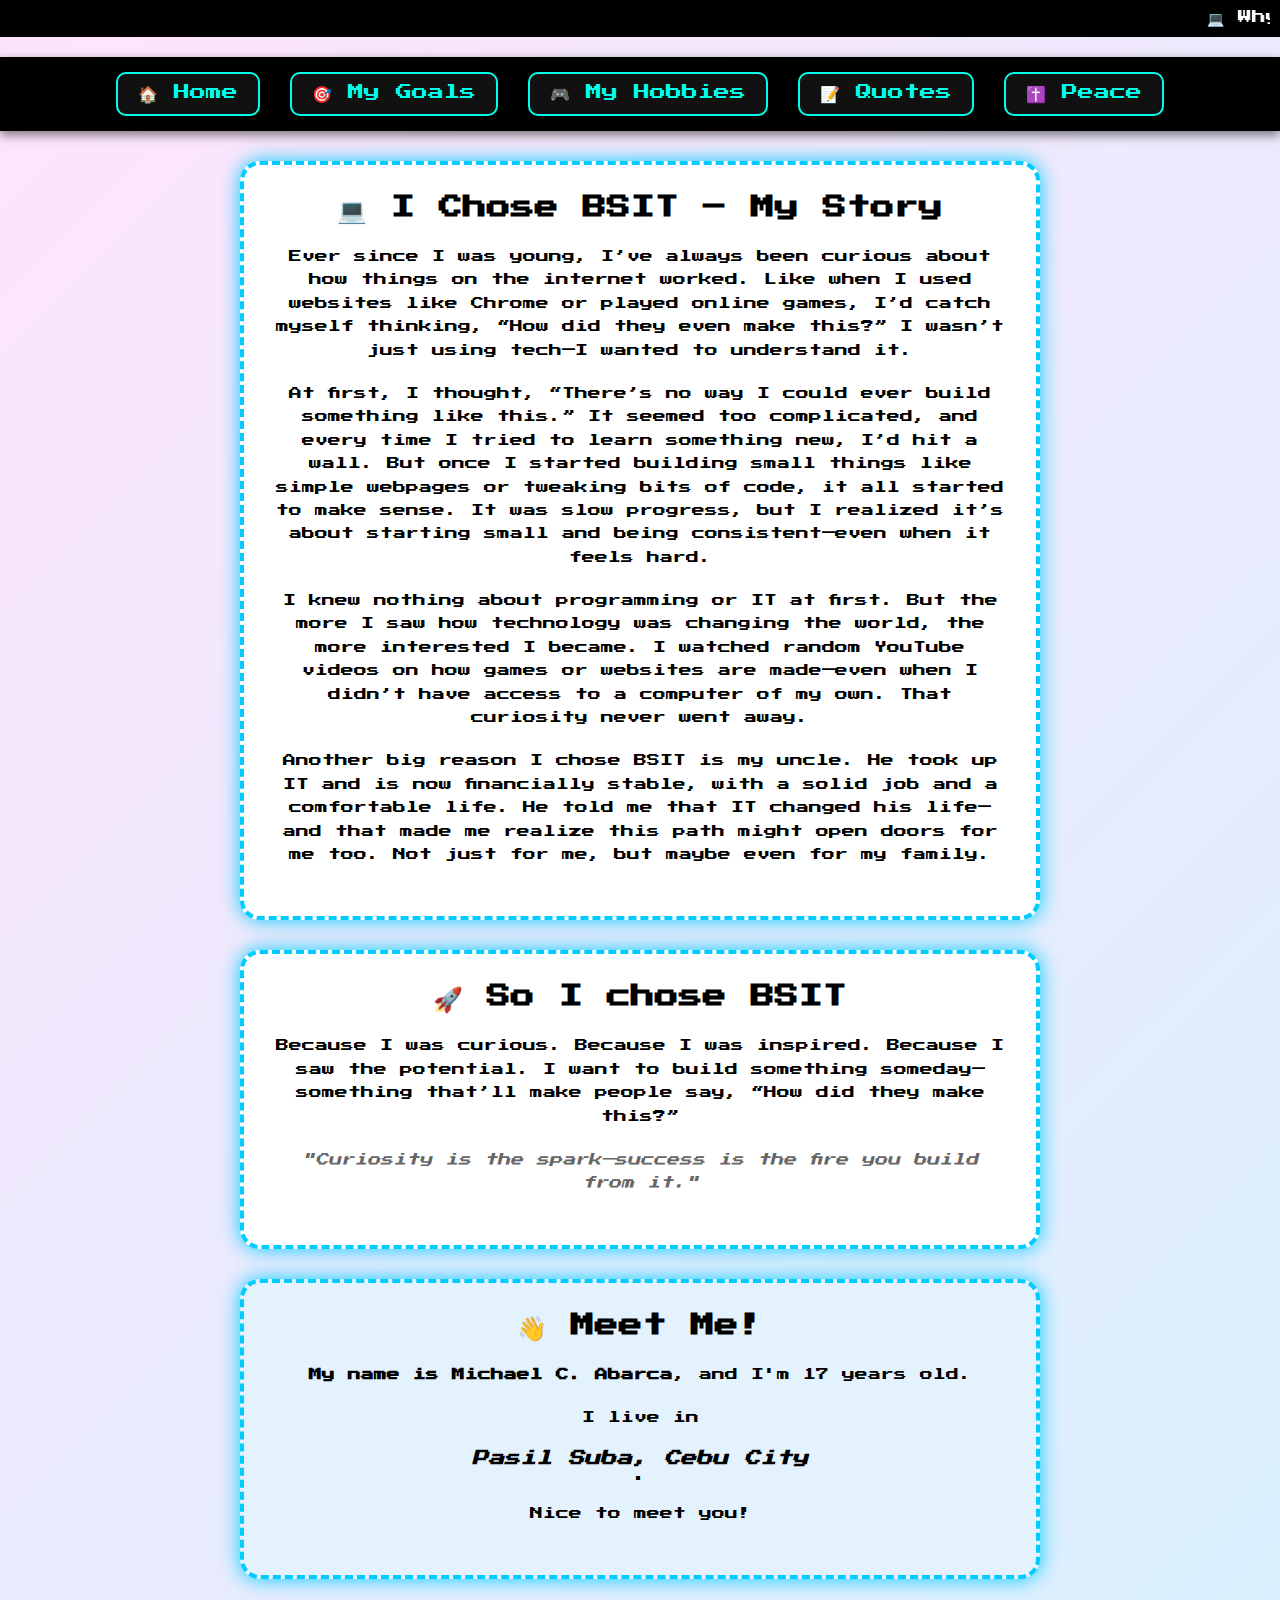
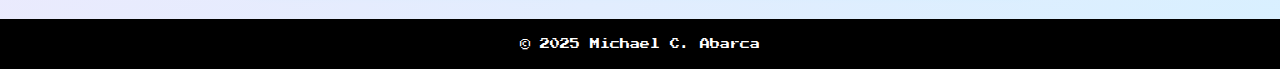
<file: index.html>
<!DOCTYPE html>
<html lang="en">
<head>
  <meta charset="UTF-8" />
  <meta name="viewport" content="width=device-width, initial-scale=1.0"/>
  <title>Why I Chose BSIT </title>
   <link rel="shortcut icon" href="eyee.jpg" type="image/x-icon">
  <link href="https://fonts.googleapis.com/css2?family=Press+Start+2P&display=swap" rel="stylesheet">

  <style>
    * {
      box-sizing: border-box;
      margin: 0;
      padding: 0;
    }

    body {
      font-family: 'Press Start 2P', cursive;
      background: linear-gradient(135deg, #ffe4fb, #d8f0ff);
      color: #000;
      min-height: 100vh;
      text-align: center;
    }

    nav {
      background: #000;
      padding: 15px;
      display: flex;
      justify-content: center;
      gap: 30px;
      flex-wrap: wrap;
      box-shadow: 0 4px 10px rgba(0,0,0,0.5);
    }

    nav a {
      color: #00ffea;
      text-decoration: none;
      padding: 10px 20px;
      border: 2px solid #00ffea;
      border-radius: 10px;
      background: #111;
      transition: all 0.3s ease;
    }

    nav a:hover {
      background: #00ffea;
      color: #111;
    }

    .marquee {
      background-color: #000;
      color: #fff;
      padding: 10px;
      overflow: hidden;
      font-size: 14px;
      margin-bottom: 20px;
    }

    .section {
      background: #fff;
      margin: 30px auto;
      padding: 30px;
      width: 85%;
      max-width: 800px;
      border: 4px dashed #00ccff;
      border-radius: 20px;
      box-shadow: 0 0 20px #00ccff;
    }

    .section h2 {
      color: #000;
      margin-bottom: 20px;
    }

    .section p {
      font-size: 13px;
      line-height: 1.8;
      margin-bottom: 20px;
    }

    .quote {
      font-style: italic;
      color: #666;
    }

    footer {
      background-color: #000;
      color: #fff;
      padding: 20px;
      font-size: 10px;
      margin-top: 40px;
    }

    a.link-button {
      display: inline-block;
      margin-top: 10px;
      margin-bottom: 10px;
      padding: 10px 20px;
      font-size: 10px;
      background: #000;
      color: #00ffea;
      border: 2px solid #00ffea;
      border-radius: 10px;
      text-decoration: none;
      transition: 0.3s;
    }

    a.link-button:hover {
      background: #00ffea;
      color: #000;
    }

    @media (max-width: 600px) {
      body {
        font-size: 10px;
      }

      nav a {
        font-size: 10px;
        padding: 6px 12px;
      }

      .section p {
        font-size: 10px;
      }
    }
  </style>
</head>
<body>

  
  <div class="marquee">
    <marquee behavior="scroll" direction="left" scrollamount="7">
      💻 Why I Chose BSIT — Curiosity Fueled the Dream 
    </marquee>
  </div>

 
  <nav>
    <a href="index.html">🏠 Home</a>
    <a href="about.html">🎯 My Goals</a>
    <a href="contact.html">🎮 My Hobbies</a>
    <a href="crack.html">📝 Quotes</a>
    <a href="ME.html">✝️ Peace </a>
  </nav>

  <div class="section">
    <h2>💻 I Chose BSIT – My Story</h2>
    <p>Ever since I was young, I’ve always been curious about how things on the internet worked. Like when I used websites like Chrome or played online games, I’d catch myself thinking, “How did they even make this?” I wasn’t just using tech—I wanted to understand it.</p>

    <p>At first, I thought, “There’s no way I could ever build something like this.” It seemed too complicated, and every time I tried to learn something new, I’d hit a wall. But once I started building small things like simple webpages or tweaking bits of code, it all started to make sense. It was slow progress, but I realized it’s about starting small and being consistent—even when it feels hard.</p>

    <p>I knew nothing about programming or IT at first. But the more I saw how technology was changing the world, the more interested I became. I watched random YouTube videos on how games or websites are made—even when I didn’t have access to a computer of my own. That curiosity never went away.</p>

    <p>Another big reason I chose BSIT is my uncle. He took up IT and is now financially stable, with a solid job and a comfortable life. He told me that IT changed his life—and that made me realize this path might open doors for me too. Not just for me, but maybe even for my family.</p>
  </div>

  <div class="section">
    <h2>🚀 So I chose BSIT</h2>
    <p>Because I was curious. Because I was inspired. Because I saw the potential. I want to build something someday—something that’ll make people say, “How did they make this?”</p>
    <p class="quote">"Curiosity is the spark—success is the fire you build from it."</p>
  </div>

  <div class="section" style="background-color: #e3f2fd;">
    <h2>👋 Meet Me!</h2>
    <p><strong>My name is Michael C. Abarca</strong>, and I'm 17 years old.</p>
    <p>I live in <strong><address>Pasil Suba, Cebu City</address></strong>.</p>
    <p>Nice to meet you!</p>
   
  </div>


  <footer>
    &copy; 2025 Michael C. Abarca
  </footer>

<audio autoplay>
  <source src="Cartoon Ta Da Sound Effect.mp3" type="audio/mpeg">
  Your browser does not support the audio element.
</audio>

</body>
</html>
</file>
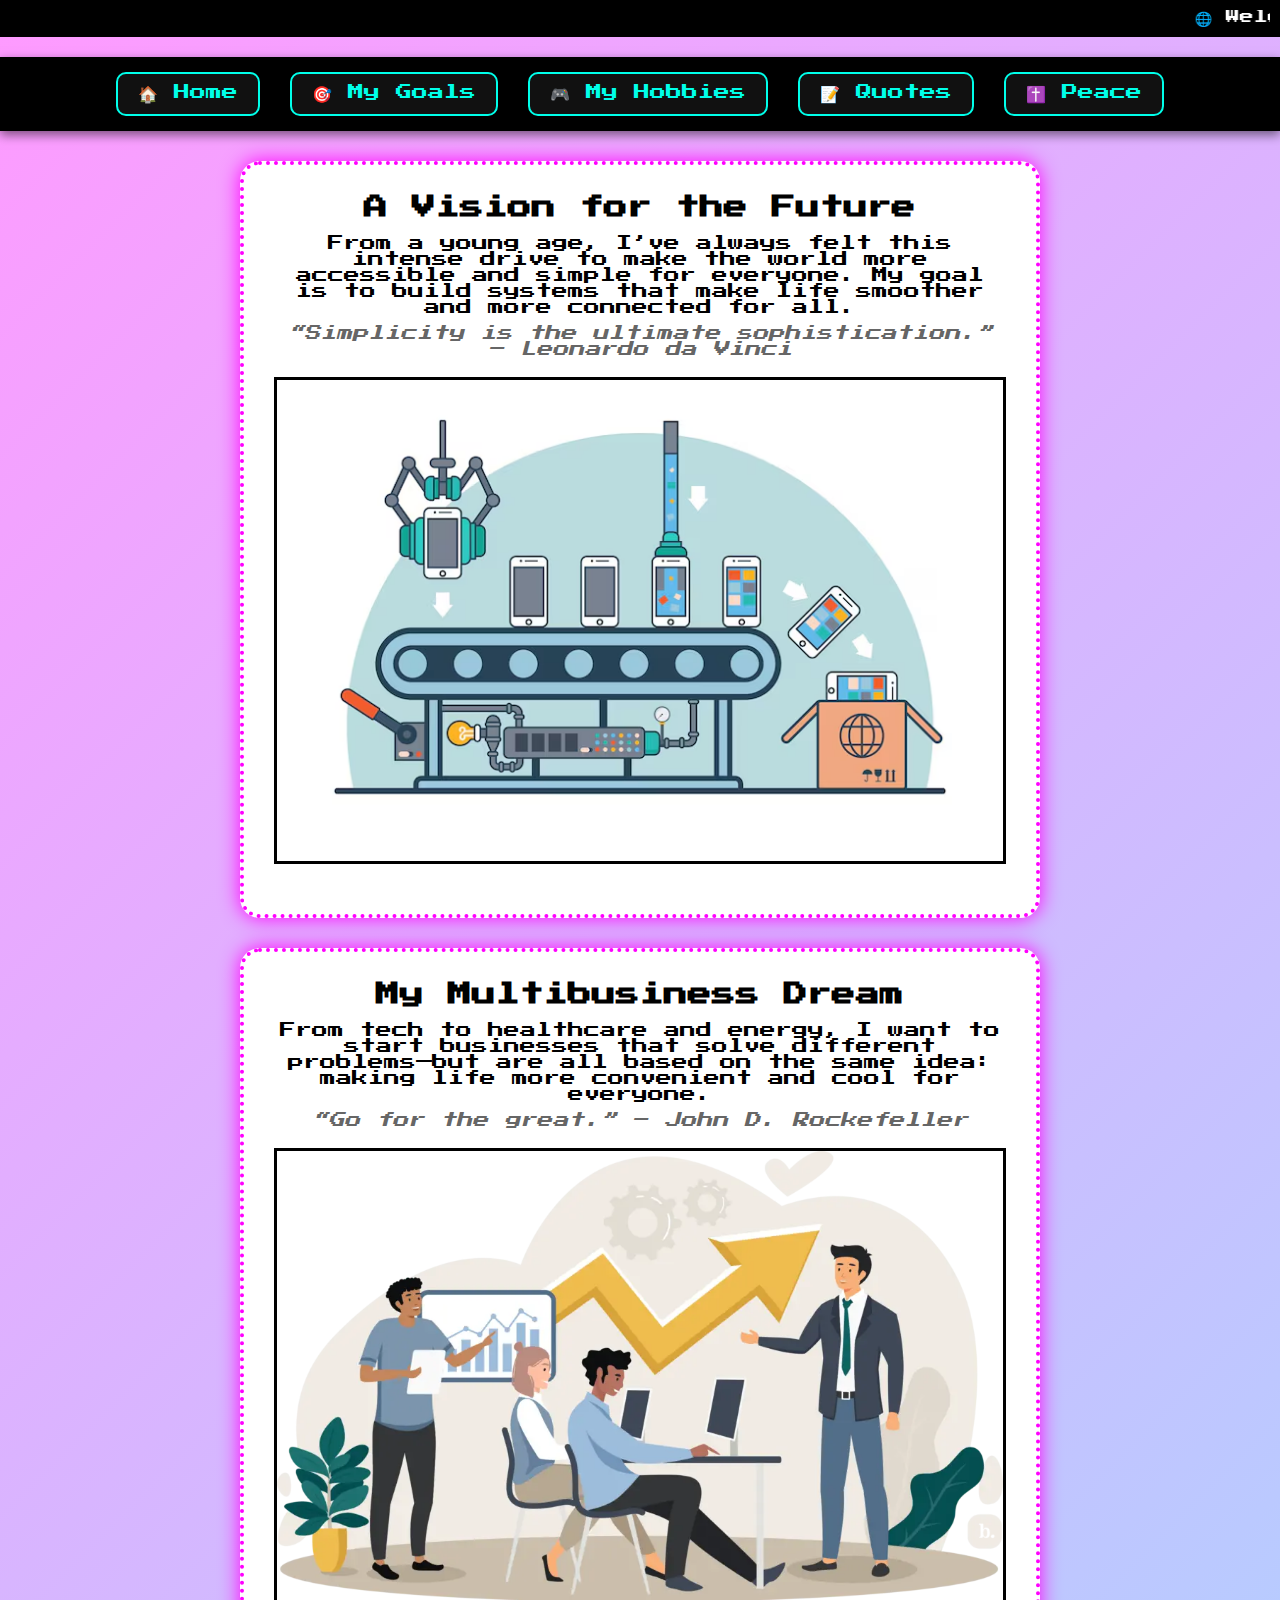
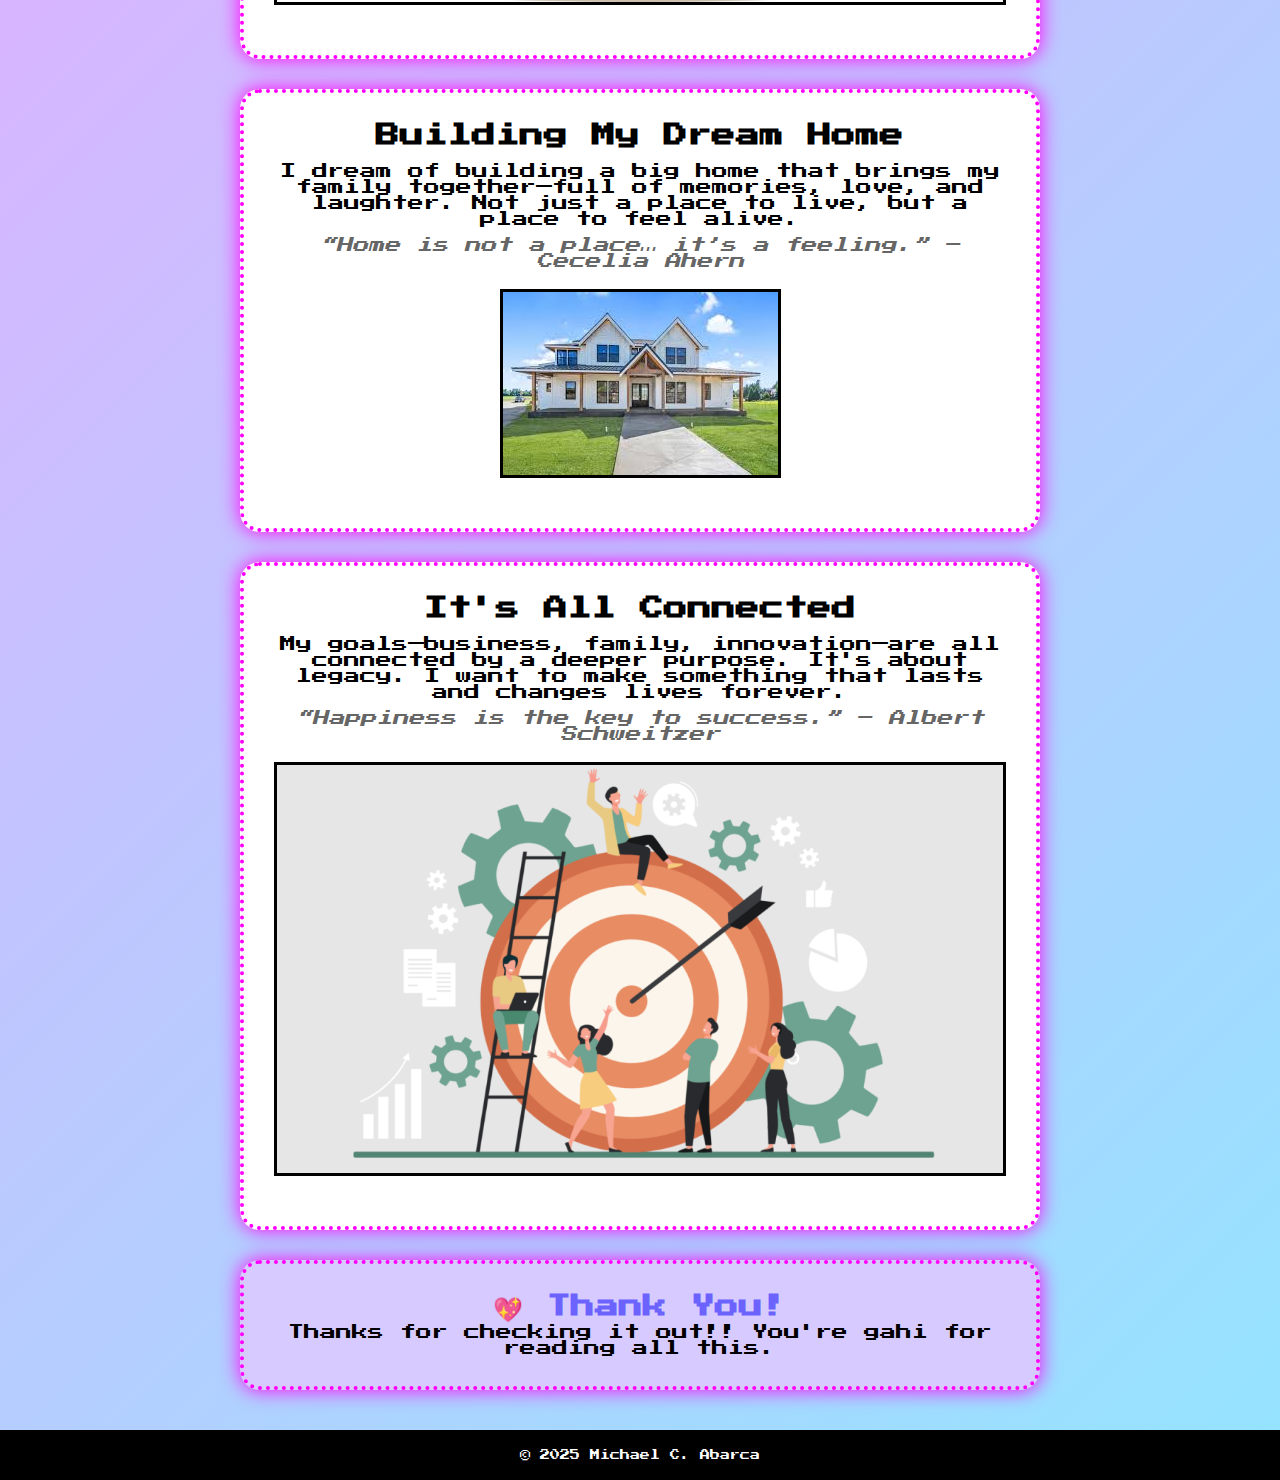
<file: about.html>
<!DOCTYPE html>
<html lang="en">
<head>
  <meta charset="UTF-8" />
  <meta name="viewport" content="width=device-width, initial-scale=1.0"/>
  <title>My Goals</title>
  <link rel="shortcut icon" href="eyee.jpg" type="image/x-icon">



  <!-- Fonts -->
  <link href="https://fonts.googleapis.com/css2?family=Press+Start+2P&display=swap" rel="stylesheet">
  
  <style>
    /* Global Reset */
    * {
      box-sizing: border-box;
      margin: 0;
      padding: 0;
    }

    body {
      font-family: 'Press Start 2P', cursive;
      background: linear-gradient(135deg, #ff9aff, #94e4ff);
      color: #000;
      min-height: 100vh;
      text-align: center;
    }

    /* Navigation */
    nav {
      background: #000;
      padding: 15px;
      display: flex;
      justify-content: center;
      gap: 30px;
      flex-wrap: wrap;
      box-shadow: 0 4px 10px rgba(0,0,0,0.5);
      z-index: 1000;
    }

    nav a {
      color: #00ffea;
      text-decoration: none;
      padding: 10px 20px;
      border: 2px solid #00ffea;
      border-radius: 10px;
      transition: all 0.3s ease;
      background: #111;
    }

    nav a:hover {
      background: #00ffea;
      color: #111;
    }

    /* Marquee Title */
    .marquee {
      background-color: #000;
      color: #fff;
      padding: 10px;
      overflow: hidden;
      font-size: 14px;
      margin-bottom: 20px;
    }

    /* Content Sections */
    .section {
      background: #fff;
      margin: 30px auto;
      padding: 30px;
      width: 85%;
      max-width: 800px;
      border: 4px dotted #ff00ff;
      border-radius: 20px;
      box-shadow: 0 0 20px #ff00ff;
    }

    .section img {
      max-width: 100%;
      border: 3px solid #000;
      margin: 20px 0;
    }

    .quote {
      color: #666;
      font-style: italic;
      margin-top: 10px;
    }

    footer {
      background-color: #000;
      color: #fff;
      padding: 20px;
      font-size: 10px;
      margin-top: 40px;
    }

   
    @media (max-width: 600px) {
      body {
        font-size: 10px;
      }

      nav a {
        font-size: 10px;
        padding: 6px 12px;
      }
    }
  </style>
</head>
<body>

 
  <div class="marquee">
    <marquee behavior="scroll" direction="left" scrollamount="8">
      🌐 Welcome to Michael C. Abarca's  Dreams 🌟
    </marquee>
  </div>

  
  <nav>
 <a href="index.html">🏠 Home</a>
    <a href="about.html">🎯 My Goals</a>
    <a href="contact.html">🎮 My Hobbies</a>
    <a href="crack.html">📝 Quotes</a>
    <a href="ME.html">✝️ Peace </a>
  </nav>

 
  <div class="section">
    <h2>A Vision for the Future</h2><br>
    <p>From a young age, I’ve always felt this intense drive to make the world more accessible and simple for everyone. My goal is to build systems that make life smoother and more connected for all.</p>
    <p class="quote">“Simplicity is the ultimate sophistication.” – Leonardo da Vinci</p>
    <img src="dog23.jpg" alt="Convenience Vision">
  </div>

  <div class="section">
    <h2>My Multibusiness Dream</h2><br>
    <p>From tech to healthcare and energy, I want to start businesses that solve different problems—but are all based on the same idea: making life more convenient and cool for everyone.</p>
    <p class="quote">“Go for the great.” – John D. Rockefeller</p>
    <img src="dato.webp" alt="Business Vibes">
  </div>

  <div class="section">
    <h2>Building My Dream Home</h2><br>
    <p>I dream of building a big home that brings my family together—full of memories, love, and laughter. Not just a place to live, but a place to feel alive.</p>
    <p class="quote">“Home is not a place… it’s a feeling.” – Cecelia Ahern</p>
    <img src="balay.jpg" alt="Dream House">
  </div>

  <div class="section">
    <h2>It's All Connected</h2><br>
    <p>My goals—business, family, innovation—are all connected by a deeper purpose. It's about legacy. I want to make something that lasts and changes lives forever.</p>
    <p class="quote">“Happiness is the key to success.” – Albert Schweitzer</p>
    <img src="goals.png" alt="Goals and Legacy">
  </div>

  <div class="section" style="background-color: #d7caff;">
    <h2 style="color: #6c63ff;">💖 Thank You!</h2>
    <p>Thanks for checking it out!! You're gahi for reading all this. </p>
  </div>


  <footer>
    &copy; 2025 Michael C. Abarca 
  </footer>
<audio autoplay>
  <source src="Wow sfx.mp3" type="audio/mpeg">
  Your browser does not support the audio element.
</audio>
</body>
</html>
</file>
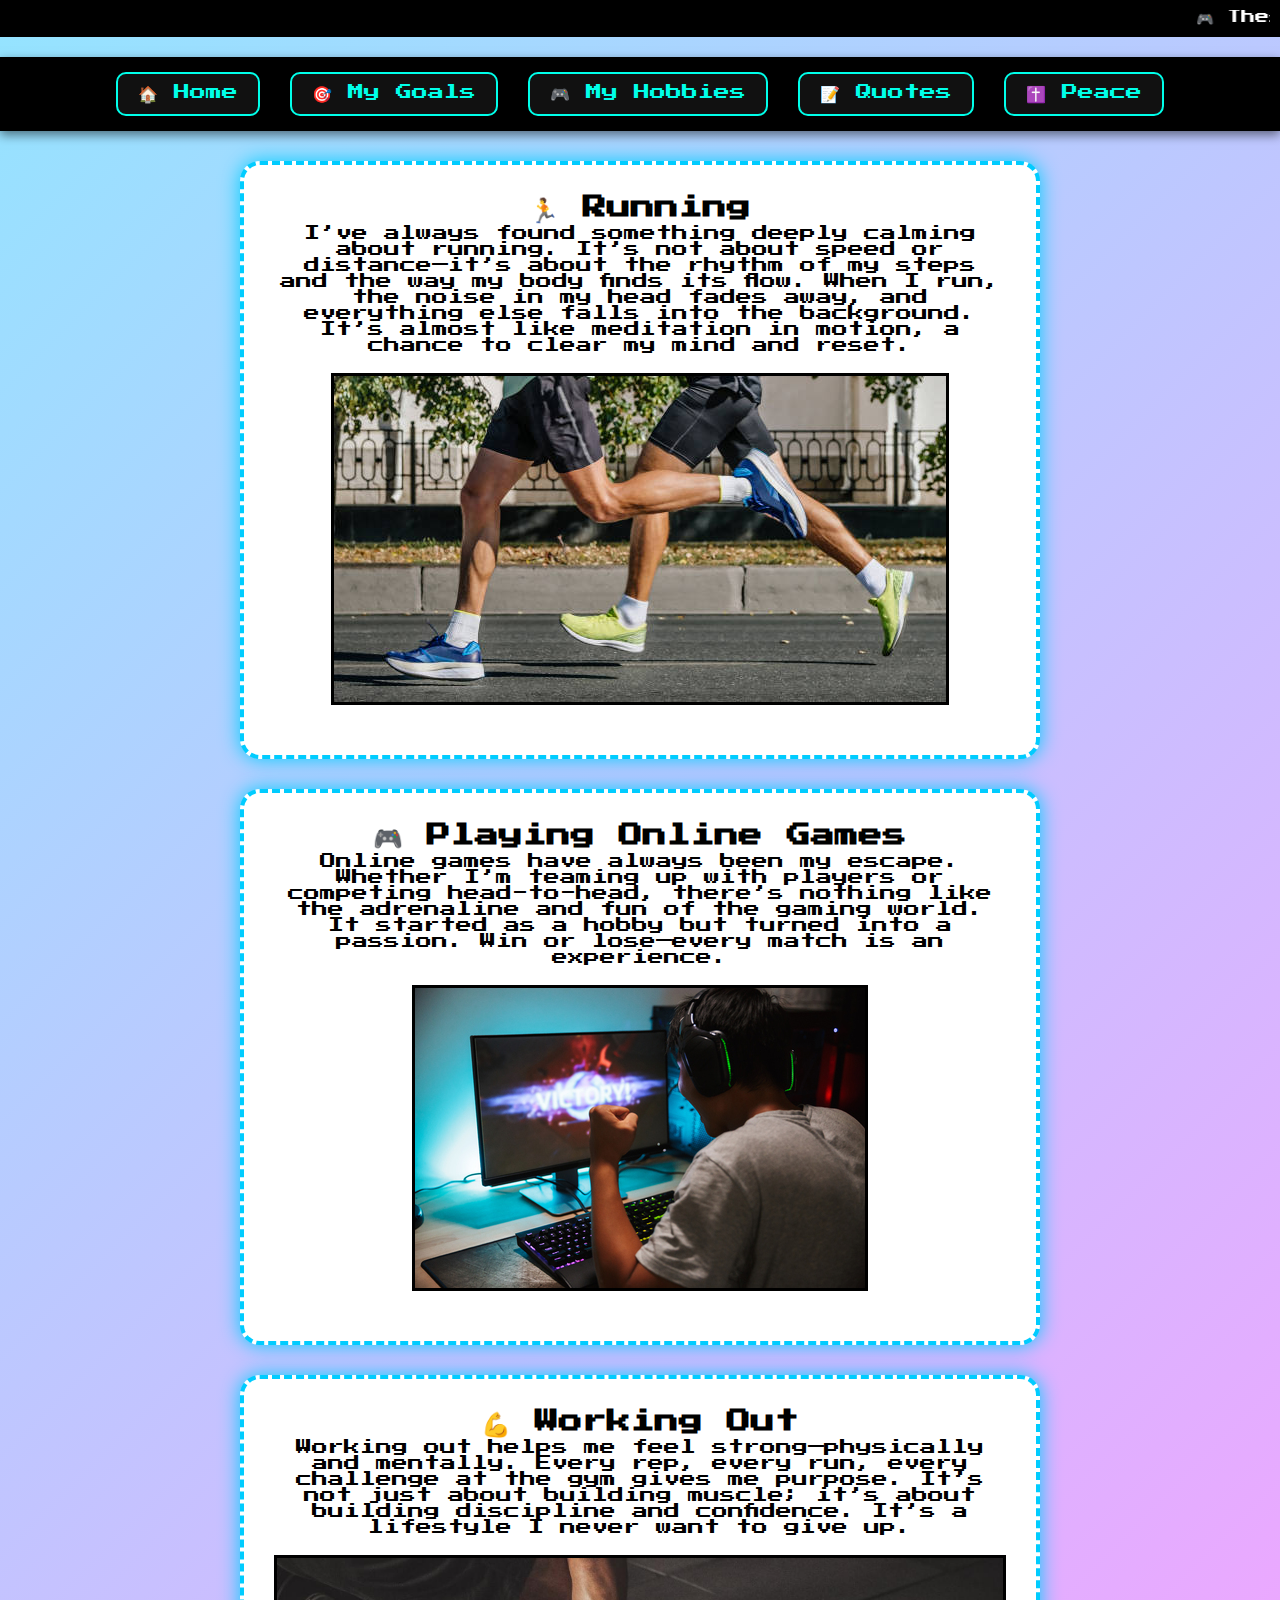
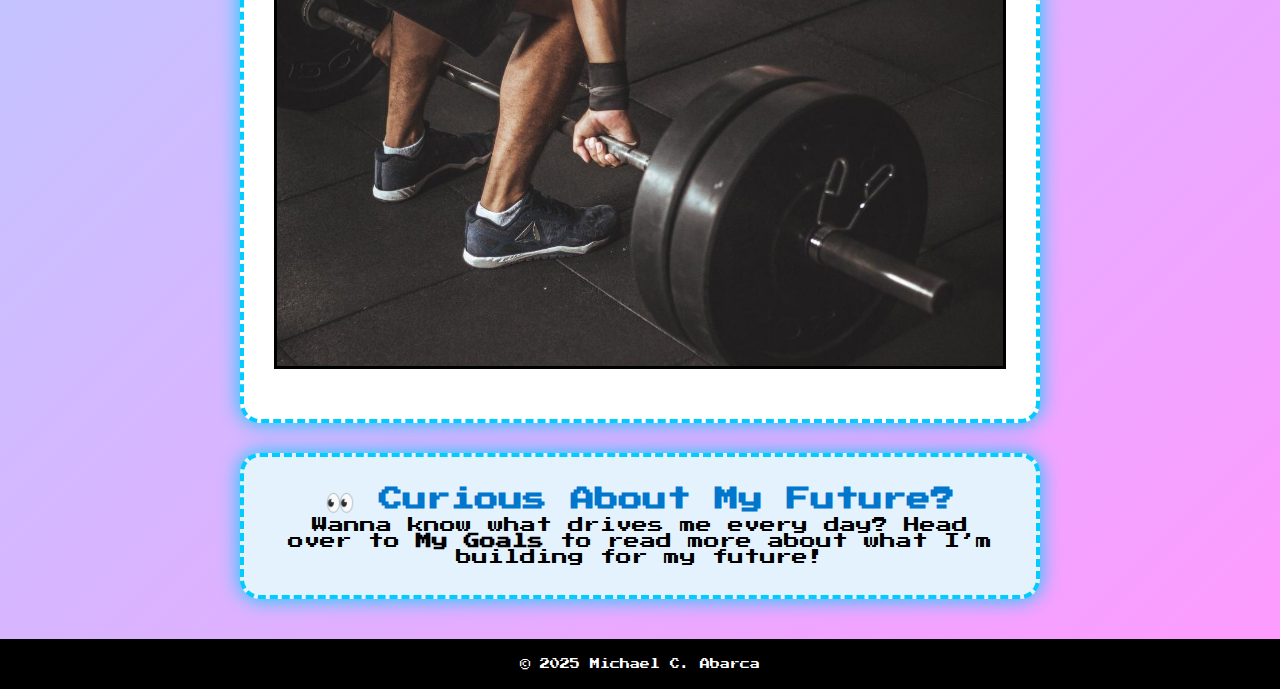
<file: contact.html>
<!DOCTYPE html>
<html lang="en">
<head>
  <meta charset="UTF-8" />
  <meta name="viewport" content="width=device-width, initial-scale=1.0"/>
  <title>My Hobbies</title>
   <link rel="shortcut icon" href="eyee.jpg" type="image/x-icon">

  <!-- Google Retro Font -->
  <link href="https://fonts.googleapis.com/css2?family=Press+Start+2P&display=swap" rel="stylesheet">

  <style>
    * {
      box-sizing: border-box;
      margin: 0;
      padding: 0;
    }

    body {
      font-family: 'Press Start 2P', cursive;
      background: linear-gradient(135deg, #94e4ff, #ff9aff);
      color: #000;
      min-height: 100vh;
      text-align: center;
    }

    nav {
      background: #000;
      padding: 15px;
      display: flex;
      justify-content: center;
      gap: 30px;
      flex-wrap: wrap;
      box-shadow: 0 4px 10px rgba(0,0,0,0.5);
    }

    nav a {
      color: #00ffea;
      text-decoration: none;
      padding: 10px 20px;
      border: 2px solid #00ffea;
      border-radius: 10px;
      transition: all 0.3s ease;
      background: #111;
    }

    nav a:hover {
      background: #00ffea;
      color: #111;
    }

    .marquee {
      background-color: #000;
      color: #fff;
      padding: 10px;
      overflow: hidden;
      font-size: 14px;
      margin-bottom: 20px;
    }

    .section {
      background: #fff;
      margin: 30px auto;
      padding: 30px;
      width: 85%;
      max-width: 800px;
      border: 4px dashed #00ccff;
      border-radius: 20px;
      box-shadow: 0 0 20px #00ccff;
    }

    .section img {
      max-width: 100%;
      border: 3px solid #000;
      margin: 20px 0;
    }

    .quote {
      color: #666;
      font-style: italic;
      margin-top: 10px;
    }

    footer {
      background-color: #000;
      color: #fff;
      padding: 20px;
      font-size: 10px;
      margin-top: 40px;
    }

    @media (max-width: 600px) {
      body {
        font-size: 10px;
      }

      nav a {
        font-size: 10px;
        padding: 6px 12px;
      }
    }
  </style>
</head>
<body>

  <div class="marquee">
    <marquee behavior="scroll" direction="left" scrollamount="8">
      🎮  These Are My Hobbies! 💻
    </marquee>
  </div>

 
  <nav>
  <a href="index.html">🏠 Home</a>
    <a href="about.html">🎯 My Goals</a>
    <a href="contact.html">🎮 My Hobbies</a>
    <a href="crack.html">📝 Quotes</a>
    <a href="ME.html">✝️ Peace </a>
  </nav>

  
  <div class="section">
    <h2>🏃 Running</h2>
    <p>I’ve always found something deeply calming about running. It’s not about speed or distance—it’s about the rhythm of my steps and the way my body finds its flow. When I run, the noise in my head fades away, and everything else falls into the background. It’s almost like meditation in motion, a chance to clear my mind and reset.</p>
    <img src="kopal.jpg" alt="Running">
  </div>

  <div class="section">
    <h2>🎮 Playing Online Games</h2>
    <p>Online games have always been my escape. Whether I’m teaming up with players or competing head-to-head, there’s nothing like the adrenaline and fun of the gaming world. It started as a hobby but turned into a passion. Win or lose—every match is an experience.</p>
    <img src="pakol.jpg" alt="Gaming">
  </div>

  <div class="section">
    <h2>💪 Working Out</h2>
    <p>Working out helps me feel strong—physically and mentally. Every rep, every run, every challenge at the gym gives me purpose. It’s not just about building muscle; it’s about building discipline and confidence. It’s a lifestyle I never want to give up.</p>
    <img src="lokap.jpeg" alt="Working Out">
  </div>

  <div class="section" style="background-color: #e3f2fd;">
    <h2 style="color: #0077cc;">👀 Curious About My Future?</h2>
    <p>Wanna know what drives me every day? Head over to <strong>My Goals</strong> to read more about what I’m building for my future!</p>
  </div>

  <!-- Footer -->
  <footer>
    &copy; 2025 Michael C. Abarca 
  </footer>
<audio autoplay>
  <source src="126 _ Weh Di Nga _  Free Meme Video With Sound Effect For Vlog _ No Copyright Meme Video Sound.mp3" type="audio/mpeg">
  Your browser does not support the audio element.
</audio>
</body>
</html>
</file>
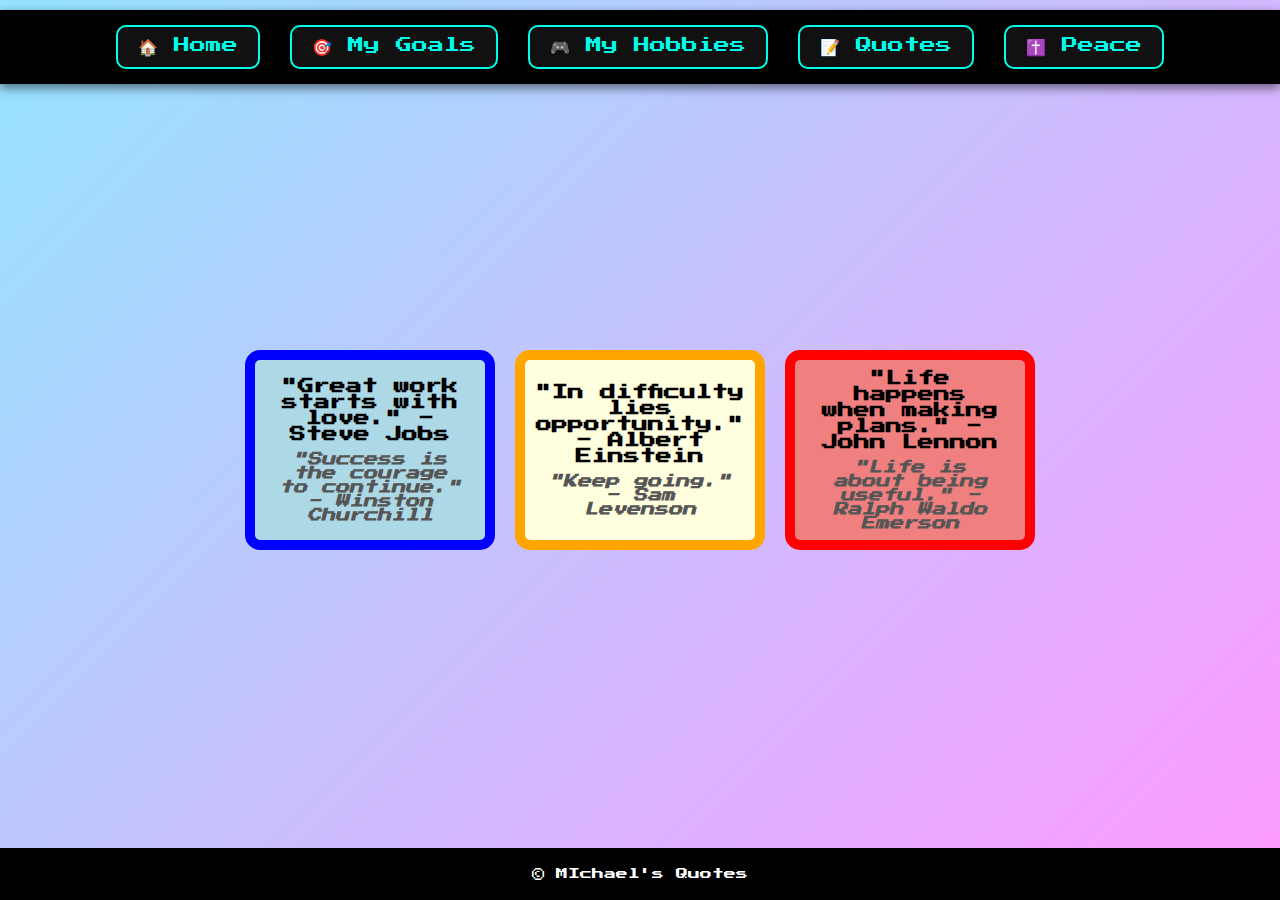
<file: crack.html>
<!DOCTYPE html>
<html lang="en">
<head>
  <meta charset="UTF-8">
  <meta name="viewport" content="width=device-width, initial-scale=1.0">
  <title>TRI BOX</title>
   <link rel="shortcut icon" href="eyee.jpg" type="image/x-icon">

  <!-- Google Retro Font -->
  <link href="https://fonts.googleapis.com/css2?family=Press+Start+2P&display=swap" rel="stylesheet">

  <style>
    * {
      box-sizing: border-box;
      margin: 0;
      padding: 0;
    }

    body {
      font-family: 'Press Start 2P', cursive;
      background: linear-gradient(135deg, #94e4ff, #ff9aff);
      color: #000;
      min-height: 100vh;
      display: flex;
      justify-content: center;
      align-items: center;
      text-align: center;
    }

    /* Navigation styles */
    nav {
      background: #000;
      padding: 15px;
      display: flex;
      justify-content: center;
      gap: 30px;
      flex-wrap: wrap;
      box-shadow: 0 4px 10px rgba(0,0,0,0.5);
      position: absolute;
      top: 10px;
      width: 100%;
    }

    nav a {
      color: #00ffea;
      text-decoration: none;
      padding: 10px 20px;
      border: 2px solid #00ffea;
      border-radius: 10px;
      transition: all 0.3s ease;
      background: #111;
    }

    nav a:hover {
      background: #00ffea;
      color: #111;
    }

    /* Container */
    .container {
      display: flex;
      justify-content: center;
      gap: 20px;
    }

    /* Box styles */
    .box {
      width: 250px;
      height: 200px;
      box-sizing: border-box;
      display: flex;
      flex-direction: column;
      justify-content: center;
      align-items: center;
      padding: 20px;
      font-weight: bold;
      color: #000;
      border-radius: 15px;
      overflow: hidden;
      word-wrap: break-word;
    }

    .blue {
      background-color: lightblue;
      border: 10px solid blue;
    }

    .yellow {
      background-color: lightyellow;
      border: 10px solid orange;
    }

    .red {
      background-color: lightcoral;
      border: 10px solid red;
    }

    /* Quote styling */
    .quote {
      font-size: 14px;
      font-style: italic;
      color: #555;
      margin-top: 10px;
    }

    footer {
      background-color: #000;
      color: #fff;
      padding: 20px;
      font-size: 12px;
      position: absolute;
      width: 100%;
      bottom: 0;
      text-align: center;
    }
  </style>
</head>
<body>

  <nav>
 <a href="index.html">🏠 Home</a>
    <a href="about.html">🎯 My Goals</a>
    <a href="contact.html">🎮 My Hobbies</a>
    <a href="crack.html">📝 Quotes</a>
    <a href="ME.html">✝️ Peace </a>
  </nav>

  <div class="container">
    <div class="box blue">
      <p>"Great work starts with love." - Steve Jobs</p>
      <p class="quote">"Success is the courage to continue." - Winston Churchill</p>
    </div>

    <div class="box yellow">
      <p>"In difficulty lies opportunity." - Albert Einstein</p>
      <p class="quote">"Keep going." - Sam Levenson</p>
    </div>

    <div class="box red"> 
      <p>"Life happens when making plans." - John Lennon</p>
      <p class="quote">"Life is about being useful." - Ralph Waldo Emerson</p>
    </div>
  </div>

  
  <footer>
    &copy; MIchael's Quotes
  </footer>
<audio autoplay>
  <source src="Ooh  Sound Effect.mp3" type="audio/mpeg">
  Your browser does not support the audio element.
</audio>
</body>
</html>
</file>
